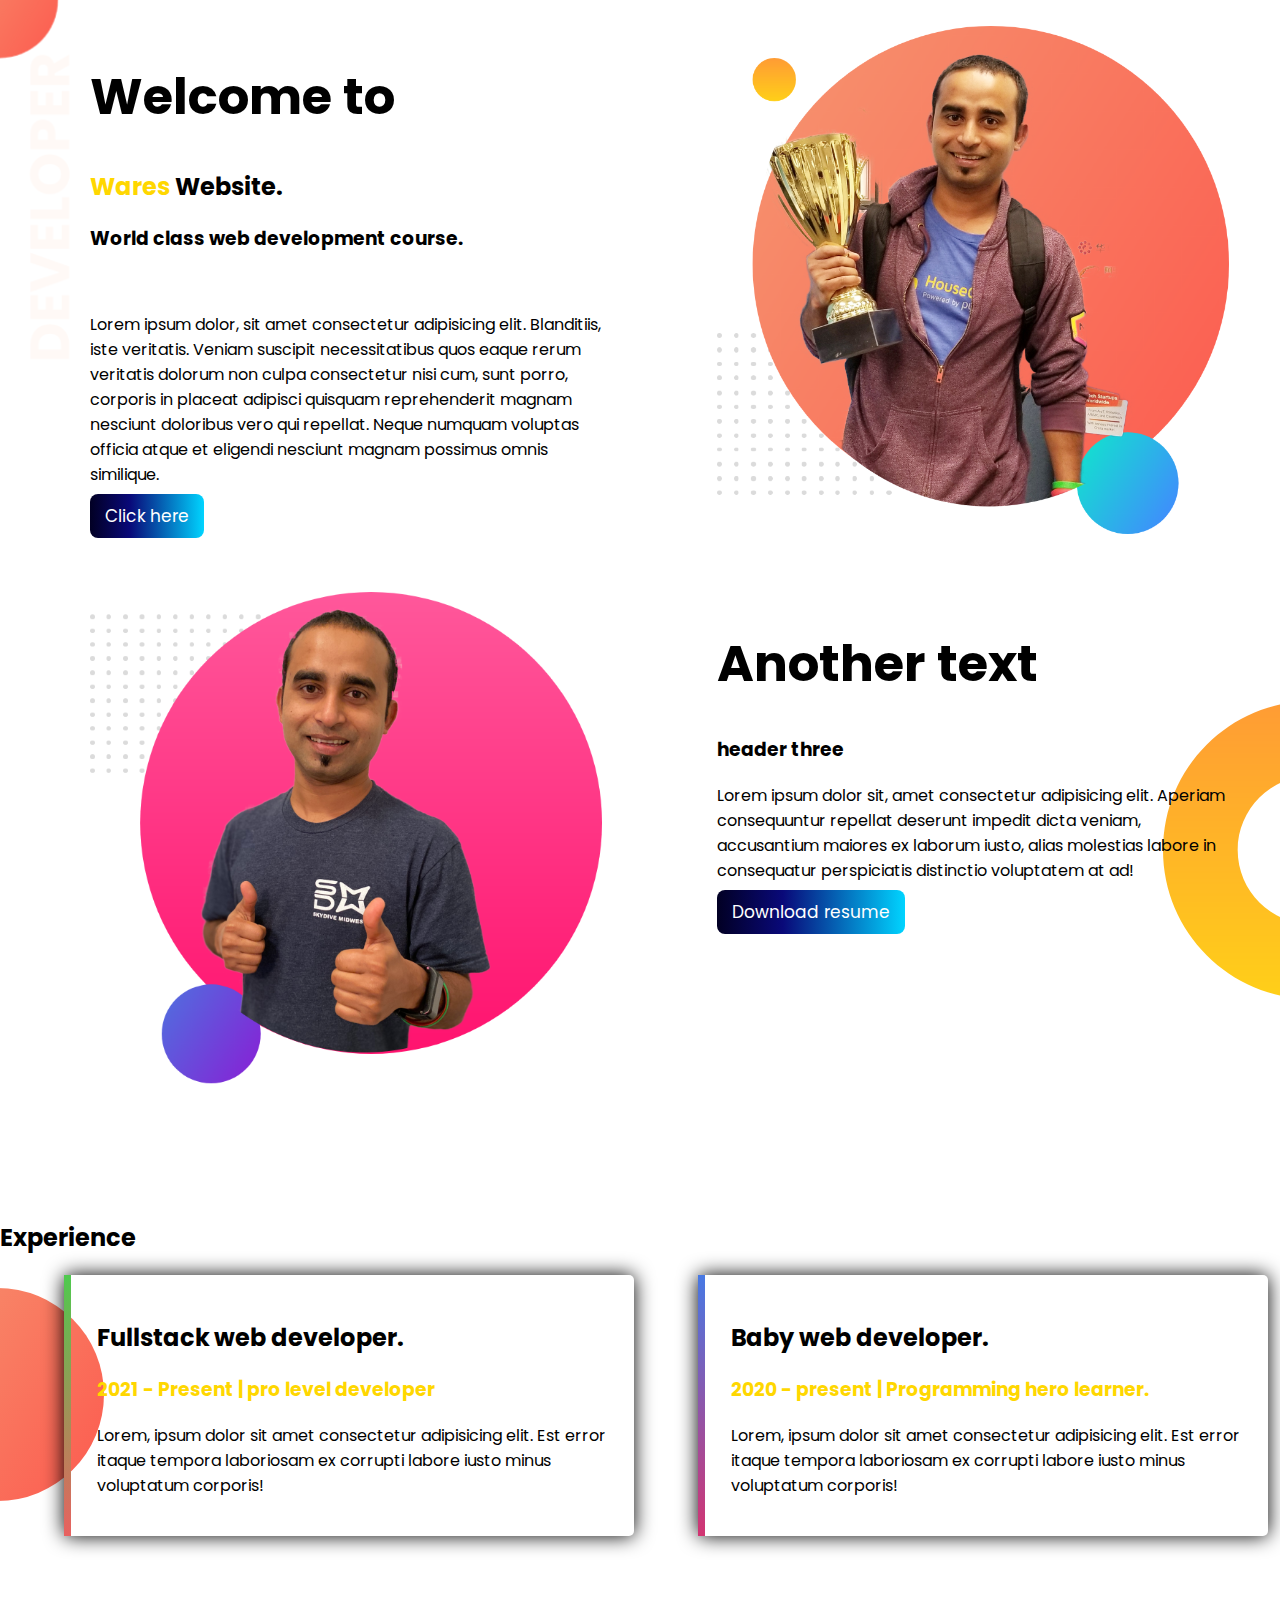
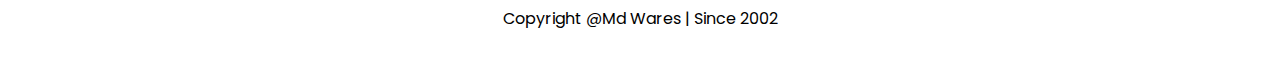
<file: first project/index.html>
<!DOCTYPE html>
<html lang="en">
<head>
    <meta charset="UTF-8">
    <meta http-equiv="X-UA-Compatible" content="IE=edge">
    <meta name="viewport" content="width=device-width, initial-scale=1.0">
    <!-- tab works -->
    <title>Document</title>
    <link rel="icon" type="image/x-icon" href="photos/icon.png">
    <!-- css link -->
    <link rel="stylesheet" href="style.css">
    <!-- fonts -->
    <link rel="preconnect" href="https://fonts.googleapis.com">
<link rel="preconnect" href="https://fonts.gstatic.com" crossorigin>
<link href="https://fonts.googleapis.com/css2?family=League+Gothic&family=Poppins:wght@300&family=Roboto:wght@300&display=swap" rel="stylesheet">
</head>
<body>
    <div class="container">
        <section class="up">
            <div class="upbox">
             <h1>Welcome to</h1>
             <h2><span>Wares</span> Website.</h2>
             <h3>World class web development course.</h3><br>
             <p>Lorem ipsum dolor, sit amet consectetur adipisicing elit. Blanditiis, iste veritatis. Veniam suscipit necessitatibus quos eaque rerum veritatis dolorum non culpa consectetur nisi cum, sunt porro, corporis in placeat adipisci quisquam reprehenderit magnam nesciunt doloribus vero qui repellat. Neque numquam voluptas officia atque et eligendi nesciunt magnam possimus omnis similique.</p>
             <a href="https://www.facebook.com/wares.alon">Click here</a>
            </div>
            <div class="upbox">
                <img src="photos/jhankar.png" alt="">
            </div>
        </section>

        <!--Down portion -->
        <section class="down">
            <div class="upbox">
                <img src="photos/jhankar2.png" alt="">
            </div>
            <div class="upbox">
                <h1>Another text</h1>
                <h3>header three</h3>
                <p>Lorem ipsum dolor sit, amet consectetur adipisicing elit. Aperiam consequuntur repellat deserunt impedit dicta veniam, accusantium maiores ex laborum iusto, alias molestias labore in consequatur perspiciatis distinctio voluptatem at ad!</p>
                <a href="#">Download resume</a>
            </div>

        </section>
       <section class="experience">
           <h2 class="h2_cen">Experience</h2>
           <div id="fullstack" class="upbox cent">
            <h2>Fullstack web developer.</h2>
            <h3 class="cl-exp">2021 - Present | pro level developer</h3>
            <p>Lorem, ipsum dolor sit amet consectetur adipisicing elit. Est error itaque tempora laboriosam ex corrupti labore iusto minus voluptatum corporis!</p>
           </div>
           <div id="babystack" class="upbox cent">
            <h2>Baby web developer.</h2>
            <h3 class="cl-exp">2020 - present | Programming hero learner.</h3>
            <p>Lorem, ipsum dolor sit amet consectetur adipisicing elit. Est error itaque tempora laboriosam ex corrupti labore iusto minus voluptatum corporis!</p>
           </div>
       </section>
       <footer>
           <p>Copyright @Md Wares | Since 2002</p>
       </footer>
    </div>
   
</body>
</html>
</file>
<file: first project/style.css>
body{
    font-family: 'Poppins', sans-serif;
    margin: 0px auto;
}
body h2 span{
    color: #FFD700;
    font-weight: bold;
}
.container h1{
    font-size: 50px;
    
}



.upbox{
    width: 40%;
    float: left;
    margin-left: 5%;
    padding: 2%;
}
.upbox img{
    width: 100%;
}

.upbox a{
    text-decoration: none;
    background: linear-gradient(90deg, rgba(2,0,36,1) 0%, rgba(9,9,121,1) 35%, rgba(0,212,255,1) 100%);
    padding: 10px 15px;
    color: white;
    font-size: 17px;
    border-radius: 8px;
    transition: 0.5s all ease;
}
.upbox a:hover{
    padding: 12px 17px;
}
section.up{
    background: url("photos/top-banner.png");
    height: 500px;
    background-repeat: no-repeat;
}

section.down{
    background: url("photos/dream-bg.png");
    height: 700px;
    background-repeat: no-repeat;
    background-position: right ;
}
.upbox .cl-exp{
    color: #FFD700;
}
.upbox .h2_cen{
    padding: 5%;
    margin-left: 2%;
    display: inline-block;
}
.cent{
    box-shadow: 0px 0px 20px black;
    border-radius: 7px;
    height: 60%;
}
.experience{
    background-image: url("photos/exp-bg.png");
    background-repeat: no-repeat;
    background-position: left;
    height: 350px;
}
#fullstack{
    border-left: 7px solid;
    border-image: linear-gradient(rgb(78, 202, 78), rgb(233, 96, 96));
    border-image-slice: 1;
    border-radius: 5px;
}
#babystack{
    border-left: 7px solid;
    border-image: linear-gradient(rgb(71, 121, 228), rgb(211, 52, 113));
    border-image-slice: 1;
    border-radius: 5px;
}
footer{
    padding: 20px;

}
footer p{
    text-align: center;
}
</file>
